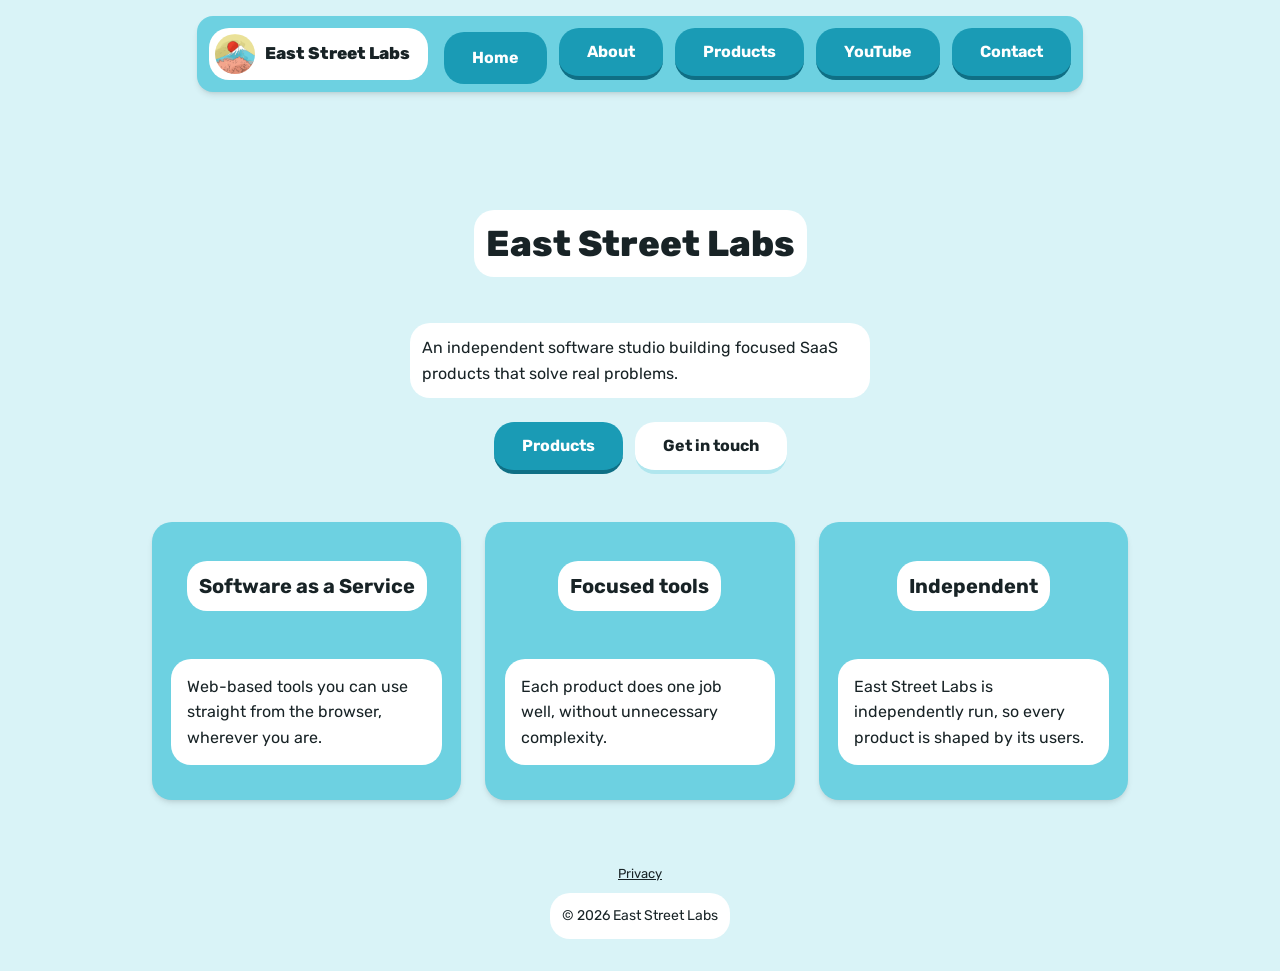
<file: docs/index.html>
<!DOCTYPE html>
<html lang="en">
<head>
    <meta charset="UTF-8">
    <meta name="viewport" content="width=device-width, initial-scale=1.0">
    <title>East Street Labs</title>
    <link rel="icon" href="assets/favicon.ico" sizes="any">
    <link rel="icon" href="assets/favicon-32.png" type="image/png" sizes="32x32">
    <link rel="icon" href="assets/favicon-180.png" type="image/png" sizes="180x180">
    <link rel="apple-touch-icon" href="assets/apple-touch-icon.png">
    <link rel="preload" href="assets/fonts/rubik-latin.woff2" as="font" type="font/woff2" crossorigin>
    <link rel="stylesheet" href="styles.css">
</head>
<body>

    <nav class="main-menu" aria-label="Main navigation">
        <a class="brand" href="#/home">
            <span class="logo-wrap">
                <img src="assets/logo.png" alt="East Street Labs logo — Mount Fuji with a red sun and cherry blossoms">
                <span class="logo-popup" aria-hidden="true">
                    <img src="assets/logo-large.png" alt="">
                </span>
            </span>
            <span>East Street Labs</span>
        </a>
        <a class="btn" href="#/home" data-link="home">Home</a>
        <a class="btn" href="#/about" data-link="about">About</a>
        <a class="btn" href="#/projects" data-link="projects">Products</a>
        <a class="btn" href="#/youtube" data-link="youtube">YouTube</a>
        <a class="btn" href="#/contact" data-link="contact">Contact</a>
    </nav>

    <main>

        <!-- ===== Home ===== -->
        <section data-route="home">
            <div class="hero">
                <h1>East Street Labs</h1>
                <p>An independent software studio building focused SaaS products that solve real problems.
</p>
                <div class="btn-row">
                    <a class="btn" href="#/projects">Products</a>
                    <a class="btn btn-secondary" href="#/contact">Get in touch</a>
                </div>
            </div>

            <div class="card-grid">
    <div class="card">
        <h3>Software as a Service</h3>
        <p>Web-based tools you can use straight from the browser, wherever you are.</p>
    </div>

    <div class="card">
        <h3>Focused tools</h3>
        <p>Each product does one job well, without unnecessary complexity.</p>
    </div>

    <div class="card">
        <h3>Independent</h3>
        <p>East Street Labs is independently run, so every product is shaped by its users.</p>
    </div>
</div>
            </div>
        </section>

        <!-- ===== About =====  -->
        <section data-route="about" hidden>
            <h1>About</h1>

<p>East Street Labs is an independent brand run by Max.</p>



<div class="card">
    <h3>Why East Street Labs?</h3>
    <p>
A long fascination with East Asia is what gave the brand its
name and its look. Today it is the home of the software we build: focused SaaS products
that solve real problems, for anyone, anywhere.
</p>
</div>
<div class="card-grid">
    <div class="card">
        <h3>Solve real problems</h3>
        <p>Every product starts with a concrete problem we want to solve, for ourselves and for others.</p>
    </div>

    <div class="card">
        <h3>Simple by design</h3>
        <p>Clean, easy-to-use products that let you get things done without a learning curve.</p>
    </div>

    <div class="card">
        <h3>Build & improve</h3>
        <p>We ship early, listen to feedback and keep improving our products over time.</p>
    </div>
</div>
        </section>

        <!-- ===== Projects ===== -->
        <section data-route="projects" hidden>
            <h1>Products</h1>
            <p >The SaaS products we build and run</p>

           <div class="card flex-column">
    <h3>Inputto</h3>
    <p>
        A language-learning tool for East Asian languages. Capture the text you come across in real life, then practice and remember it.
    </p>
    <a class="btn btn-secondary middle" href="https://inputto.com" target="_blank">Visit Inputto</a>
</div>        </section>

        <!-- ===== YouTube ===== -->
        <!-- Map and list are filled by youtube.js from videos.json -->
        <section data-route="youtube" hidden>
            <h1>YouTube</h1>
            <p>Videos from across East Asia, each pinned to the place where it happens.</p>

            <div class="card map-card">
                <div id="video-map" class="video-map" role="region" aria-label="Map of videos"></div>
                <span id="video-map-status" class="chip" role="status">Loading map…</span>
            </div>

            <span id="video-empty" class="chip" hidden>The first videos are on their way.</span>
            <ul id="video-list" class="video-list" hidden></ul>
        </section>

        <!-- ===== Contact ===== -->
        <section data-route="contact" hidden>
            <h1>Contact</h1>
            <p >Have a question, an idea or some feedback?
</p>
<p> I'd be happy to hear it.</p>
            <div class="card form-card">
                <form id="contact-form" novalidate>
                    <div class="field">
                        <label for="contact-name">Name</label>
                        <input id="contact-name" name="name" type="text" autocomplete="name" required>
                    </div>
                    <div class="field">
                        <label for="contact-email">Email</label>
                        <input id="contact-email" name="email" type="email" autocomplete="email" required>
                    </div>
                    <div class="field">
                        <label for="contact-message">Message</label>
                        <textarea id="contact-message" name="message" rows="5" required></textarea>
                    </div>
                    <div class="field field-consent">
                        <!-- The link sits outside the label: clicking a link inside a
                             label would toggle the checkbox as well as navigate. -->
                        <label class="consent" for="contact-consent">
                            <input id="contact-consent" name="consent" type="checkbox" value="yes" required>
                            <span>I agree that my name, email and message are stored so that
                                East Street Labs can reply to me.</span>
                        </label>
                        <a class="consent-link" href="#/privacy">Read the privacy notice</a>
                    </div>

                    <!-- Spam honeypot: bots tick it, humans never see it -->
                    <input type="checkbox" name="botcheck" class="visually-hidden" tabindex="-1"
                        autocomplete="off" aria-hidden="true">

                    <button type="submit" class="btn-full">Send message</button>
                    <span id="contact-success" class="chip" role="status" hidden>Thanks! Your message has been sent.</span>
                    <span id="contact-error" class="chip chip-error" role="alert" hidden>Something went wrong.
                        Please try again, or email hello@eaststreetlabs.com directly.</span>
                </form>
            </div>
        </section>

        <!-- ===== Privacy ===== -->
        <section data-route="privacy" hidden>
            <h1>Privacy</h1>
            <p class="lead">What happens to what you type into the contact form</p>

            <div class="card legal">
                <h3>Who is responsible</h3>
                <p>East Street Labs is an independent brand run by Max. If you have any question
                    about your data, or want it deleted, email
                    <a href="mailto:hello@eaststreetlabs.com">hello@eaststreetlabs.com</a>.</p>

                <h3>What is collected</h3>
                <p>Only what you type into the contact form: your name, your email address and
                    your message. Nothing else is collected, and there is no account to create.</p>

                <h3>Why, and on what basis</h3>
                <p>Your details are used for one purpose — to read your message and reply to it.
                    The legal basis is your consent, given by ticking the box on the contact form.
                    You can withdraw it at any time by emailing the address above.</p>

                <h3>Who else sees it</h3>
                <p>The form is delivered by Web3Forms, which passes the message on to our inbox
                    and acts as our processor. From there the message is kept in our email
                    account. We store it rather than deleting it on a schedule, so if you want it
                    gone, just say so and we will erase it.</p>

                <h3>No tracking</h3>
                <p>This site sets no cookies and runs no analytics. Fonts are served from this
                    site rather than from Google, so on every page except one, no request leaves
                    your browser until you press send.</p>

                <h3>The YouTube page</h3>
                <p>The YouTube page is the one exception. When you open it, the map is loaded
                    from OpenFreeMap and the video thumbnails from YouTube, so your browser
                    contacts their servers and they see your IP address. A YouTube video player
                    is only loaded when you press play, using YouTube's privacy-enhanced mode;
                    from then on YouTube's own privacy policy applies. None of this happens on
                    any other page.</p>

                <h3>Your rights</h3>
                <p>You can ask for a copy of what is stored about you, ask for it to be corrected,
                    or ask for it to be erased. If you think your data is mishandled you can
                    complain to the Swedish authority IMY.</p>
            </div>
        </section>

    </main>

    <footer>
        <a class="footer-link" href="#/privacy">Privacy</a>
        <p>&copy; 2026 East Street Labs</p>
    </footer>

    <script src="app.js"></script>
    <script type="module" src="youtube.js"></script>
</body>
</html>
</file>
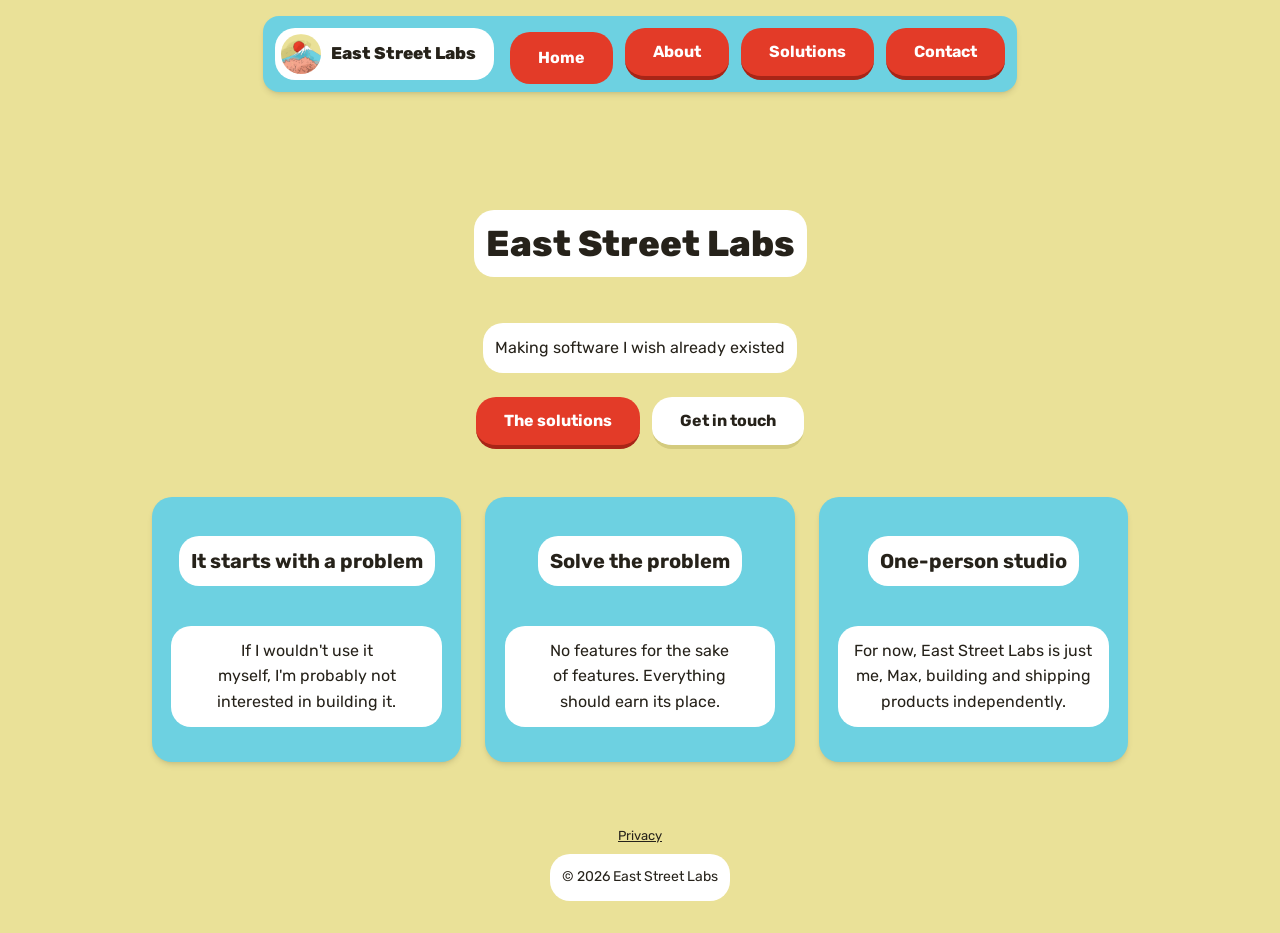
<file: Frontend/index.html>
<!DOCTYPE html>
<html lang="en">
<head>
    <meta charset="UTF-8">
    <meta name="viewport" content="width=device-width, initial-scale=1.0">
    <title>East Street Labs</title>
    <link rel="icon" href="assets/favicon.ico" sizes="any">
    <link rel="icon" href="assets/favicon-32.png" type="image/png" sizes="32x32">
    <link rel="icon" href="assets/favicon-180.png" type="image/png" sizes="180x180">
    <link rel="apple-touch-icon" href="assets/apple-touch-icon.png">
    <link rel="preload" href="assets/fonts/rubik-latin.woff2" as="font" type="font/woff2" crossorigin>
    <link rel="stylesheet" href="styles.css">
</head>
<body>

    <nav class="main-menu" aria-label="Main navigation">
        <a class="brand" href="#/home">
            <span class="logo-wrap">
                <img src="assets/logo.png" alt="East Street Labs logo — Mount Fuji with a red sun and cherry blossoms">
                <span class="logo-popup" aria-hidden="true">
                    <img src="assets/logo-large.png" alt="">
                </span>
            </span>
            <span>East Street Labs</span>
        </a>
        <a class="btn" href="#/home" data-link="home">Home</a>
        <a class="btn" href="#/about" data-link="about">About</a>
        <a class="btn" href="#/solutions" data-link="solutions">Solutions</a>
        <a class="btn" href="#/contact" data-link="contact">Contact</a>
    </nav>

    <main>

        <!-- ===== Home ===== -->
        <section data-route="home">
            <div class="hero">
                <h1>East Street Labs</h1>
                <p>Making software I wish already existed</p>
                <div class="btn-row">
                    <a class="btn" href="#/solutions">The solutions</a>
                    <a class="btn btn-secondary" href="#/contact">Get in touch</a>
                </div>
            </div>

            <div class="card-grid">
                <div class="card">
                  
                    <h3>It starts with a problem</h3>
                    <p>
If I wouldn't use it myself, I'm probably not interested in building it.</p>
                </div>
                <div class="card">
             
                    <h3>Solve the problem</h3>
                    <p>
No features for the sake of features. Everything should earn its place.</p>
                </div>
                <div class="card">
                  
                    <h3>One-person studio</h3>
                    <p>
For now, East Street Labs is just me, Max, building and shipping products independently.</p>
                </div>
            </div>
        </section>

        <!-- ===== About =====  -->
        <section data-route="about" hidden>
            <h1>About</h1>
            <p>I'm Max</p>
            <p>East Street Labs is the home for the software products I build.</p>

            <div class="card">
                <h3>The idea behind the lab</h3>
                <p>The goal is straightforward: understand the problem, remove the unnecessary parts, and build something people actually enjoy using.</p>
               
            </div>

            <div class="card-grid">
                <div class="card">
                    
                    <h3>Details matter</h3>
                    <p>A product is the sum of hundreds of small decisions.</p>
                </div>
                <div class="card">
                  
                    <h3>Clarity</h3>
                    <p>If something can be simpler without losing what matters, it probably should be.</p>
                </div>
                <div class="card">
                   
                    <h3>Momentum</h3>
                    <p>Ship small, learn quickly, keep improving.</p>
                </div>
            </div>
        </section>

        <!-- ===== Solutions ===== -->
        <section data-route="solutions" hidden>
            <h1>Solutions</h1>
            <p >Products, projects and works in progress</p>

            <div class="card-grid">
                <div class="card">
                    
                    <h3>Inputto</h3>
                    <p style="text-align: center;">Capture what you don't understand. Learn it. Remember it. Your natural next step to fluency. </p>
                    <a class="btn btn-secondary" href="https://inputto.com" target="_blank">Check it out</a>
                </div>
                <div class="card">
                    
                    <h3>Aim To Explain</h3>
                    <p>If you can explain it clearly and simply, you understand it.</p>
                  
                    <a class="btn btn-secondary" href="https://aimtoexplain.com" target="_blank">Check it out </a>
                </div>
                
            
            </div>
        </section>

        <!-- ===== Contact ===== -->
        <section data-route="contact" hidden>
            <h1>Contact</h1>
            <p >Have a question, an idea or some feedback?
</p>
<p> I'd be happy to hear it.</p>
            <div class="card form-card">
                <form id="contact-form" novalidate>
                    <div class="field">
                        <label for="contact-name">Name</label>
                        <input id="contact-name" name="name" type="text" autocomplete="name" required>
                    </div>
                    <div class="field">
                        <label for="contact-email">Email</label>
                        <input id="contact-email" name="email" type="email" autocomplete="email" required>
                    </div>
                    <div class="field">
                        <label for="contact-message">Message</label>
                        <textarea id="contact-message" name="message" rows="5" required></textarea>
                    </div>
                    <div class="field field-consent">
                        <!-- The link sits outside the label: clicking a link inside a
                             label would toggle the checkbox as well as navigate. -->
                        <label class="consent" for="contact-consent">
                            <input id="contact-consent" name="consent" type="checkbox" value="yes" required>
                            <span>I agree that my name, email and message are stored so that
                                East Street Labs can reply to me.</span>
                        </label>
                        <a class="consent-link" href="#/privacy">Read the privacy notice</a>
                    </div>

                    <!-- Spam honeypot: bots tick it, humans never see it -->
                    <input type="checkbox" name="botcheck" class="visually-hidden" tabindex="-1"
                        autocomplete="off" aria-hidden="true">

                    <button type="submit" class="btn-full">Send message</button>
                    <span id="contact-success" class="chip" role="status" hidden>Thanks! Your message has been sent.</span>
                    <span id="contact-error" class="chip chip-error" role="alert" hidden>Something went wrong.
                        Please try again, or email hello@eaststreetlabs.com directly.</span>
                </form>
            </div>
        </section>

        <!-- ===== Privacy ===== -->
        <section data-route="privacy" hidden>
            <h1>Privacy</h1>
            <p class="lead">What happens to what you type into the contact form</p>

            <div class="card legal">
                <h3>Who is responsible</h3>
                <p>East Street Labs is a one-person studio run by Max. If you have any question
                    about your data, or want it deleted, email
                    <a href="mailto:hello@eaststreetlabs.com">hello@eaststreetlabs.com</a>.</p>

                <h3>What is collected</h3>
                <p>Only what you type into the contact form: your name, your email address and
                    your message. Nothing else is collected, and there is no account to create.</p>

                <h3>Why, and on what basis</h3>
                <p>Your details are used for one purpose — to read your message and reply to it.
                    The legal basis is your consent, given by ticking the box on the contact form.
                    You can withdraw it at any time by emailing the address above.</p>

                <h3>Who else sees it</h3>
                <p>The form is delivered by Web3Forms, which passes the message on to our inbox
                    and acts as our processor. From there the message is kept in our email
                    account. We store it rather than deleting it on a schedule, so if you want it
                    gone, just say so and we will erase it.</p>

                <h3>No tracking</h3>
                <p>This site sets no cookies, runs no analytics and embeds nothing from anyone
                    else. Fonts are served from this site rather than from Google, so no request
                    leaves your browser until you press send.</p>

                <h3>Your rights</h3>
                <p>You can ask for a copy of what is stored about you, ask for it to be corrected,
                    or ask for it to be erased. If you think your data is mishandled you can
                    complain to the Swedish authority IMY.</p>
            </div>
        </section>

    </main>

    <footer>
        <a class="footer-link" href="#/privacy">Privacy</a>
        <p>&copy; 2026 East Street Labs</p>
    </footer>

    <script src="app.js"></script>
</body>
</html>
</file>
<file: docs/styles.css>
/* ============================================================
   Rubik — self-hosted. Loading it from Google's CDN sends every
   visitor's IP to Google, which needs consent under GDPR; serving
   it ourselves removes the third party entirely.
   Variable weight 300–900. Italic is not shipped (nothing uses it).
   ============================================================ */

@font-face {
    font-family: "Rubik";
    font-style: normal;
    font-weight: 300 900;
    font-display: swap;
    src: url("assets/fonts/rubik-latin.woff2") format("woff2");
    unicode-range: U+0000-00FF, U+0131, U+0152-0153, U+02BB-02BC, U+02C6, U+02DA,
        U+02DC, U+0304, U+0308, U+0329, U+2000-206F, U+20AC, U+2122, U+2191,
        U+2193, U+2212, U+2215, U+FEFF, U+FFFD;
}

@font-face {
    font-family: "Rubik";
    font-style: normal;
    font-weight: 300 900;
    font-display: swap;
    src: url("assets/fonts/rubik-latin-ext.woff2") format("woff2");
    unicode-range: U+0100-02BA, U+02BD-02C5, U+02C7-02CC, U+02CE-02D7, U+02DD-02FF,
        U+0304, U+0308, U+0329, U+1D00-1DBF, U+1E00-1E9F, U+1EF2-1EFF, U+2020,
        U+20A0-20AB, U+20AD-20C0, U+2113, U+2C60-2C7F, U+A720-A7FF;
}

/* ============================================================
   East Street Labs — design tokens
   Same system as the Inputto design language (white text pills,
   chunky 3D buttons), with Inputto's emerald scale swapped step
   for step for a scale built around the mountain blue sampled
   from the artwork (assets/logo.png). That blue is the 300 step;
   the other steps are lighter and darker shades of the same hue.
   Only the hue differs from Inputto.
   ============================================================ */

:root {
    /* Canvas & text */
    --background: #D9F3F7;            /* 100 — app canvas, not white */
    --foreground: #182326;            /* near-black with a hint of the blue */

    /* Surfaces */
    --card: #6DD1E1;                  /* 300 — mountain blue, the surface step up from canvas */
    --popover: #FFFFFF;               /* dropdown panels stay white */

    /* Primary (chunky 3D buttons) */
    --primary: #1A9BB5;               /* 500 */
    --primary-foreground: #FFFFFF;
    --primary-shadow: #0F6F85;        /* 700 — depth edge */

    /* Secondary (white button, tinted depth edge) */
    --secondary: #FFFFFF;
    --secondary-foreground: #182326;
    --secondary-shadow: #B0E6EE;      /* 200 */

    /* Accent */
    --accent: #B0E6EE;                /* 200 */
    --accent-foreground: #134B5A;     /* 900 */

    /* Low emphasis */
    --muted: #EEFAFC;                 /* 50 */
    --muted-foreground: #55656A;

    /* Destructive */
    --destructive: #EF4444;           /* red-500 */
    --destructive-foreground: #FFFFFF;
    --destructive-shadow: #B91C1C;    /* red-700 */

    /* Lines & focus */
    --border: #B0E6EE;                /* 200 — subtle on the canvas */
    --input: #6DD1E1;                 /* 300 — slightly more visible */
    --ring: #4FB5C9;                  /* 400 */

    /* Shape & type */
    --radius: 1.25rem;
    --font-sans: "Rubik", "Hiragino Sans", "Yu Gothic", "Apple SD Gothic Neo",
        "Malgun Gothic", "PingFang SC", "Microsoft YaHei", "Segoe UI",
        -apple-system, BlinkMacSystemFont, sans-serif;

    --shadow-md: 0 4px 6px -1px rgb(0 0 0 / 0.10), 0 2px 4px -2px rgb(0 0 0 / 0.10);
}

/* ============================================================
   Base
   ============================================================ */

*,
*::before,
*::after {
    box-sizing: border-box;
}

/* The UA rule for [hidden] is display:none, but ANY author rule that sets
   display beats it (e.g. .chip further down). Restore it here so the hidden
   attribute keeps working everywhere. */
[hidden] {
    display: none !important;
}

body {
    margin: 0;
    /* Column flex + a growing <main> keeps the footer at the bottom of the
       viewport on short pages, and below the content on long ones. */
    display: flex;
    flex-direction: column;
    min-height: 100vh;
    background: var(--background);
    color: var(--foreground);
    font-family: var(--font-sans);
    line-height: 1.6;
}

main {
    flex: 1 0 auto;
    width: 100%;
    max-width: 64rem;
    margin: 0 auto;
    padding: 1.5rem 1.5rem 4rem;
}

/* Text sits in white pills — the core legibility mechanism.
   Headings and paragraphs never lie directly on a pink surface. */
h1, h2, h3, h4, h5, h6, p {
    background: #FFFFFF;
    padding: 0.75rem;
    border-radius: var(--radius);
    width: fit-content;

    margin-inline: auto;
    /* No lone word left on the last line */
    text-wrap: pretty;
}

p {

    width: fit-content;
    /* fit-content can only hug text that fits on one line — past that it
       expands to the full container. Capping the measure keeps the pill
       narrow and the line breaks even. */
    max-width: 46ch;
}

.flex-column {
    display: flex;
    flex-direction: column;
    width: 100%;
    align-items: center;
    gap: 1rem;
}

/* Headings are short enough that evening out the lines helps them.
   Paragraphs must NOT balance: balance shortens every line on purpose, while
   the pill keeps its full width, so the leftover shows up as empty white to
   the right of ranged-left text. Greedy wrapping fills each line instead, so
   the longest line ends up flush with the edge of the pill. */
h1, h2, h3, h4, h5, h6 {
    text-wrap: balance;
}

h1 { font-size: 2.25rem; line-height: 1.2; font-weight: 800; }
h2 { font-size: 1.75rem; line-height: 1.25; font-weight: 700; }
h3 { font-size: 1.25rem; line-height: 1.3; font-weight: 700; }

/* ============================================================
   Buttons — the signature chunky 3D press mechanic.
   A raw <button> gets the full primary look by default.
   ============================================================ */

button,
.btn {
    display: inline-flex;
    align-items: center;
    justify-content: center;
    gap: 0.5rem;
    height: 3.25rem;
    padding: 0 1.75rem;
    background: var(--primary);
    color: var(--primary-foreground);
    font-family: inherit;
    font-size: 1rem;
    font-weight: 700;
    text-decoration: none;
    border: 0;
    border-bottom: 4px solid var(--primary-shadow);
    border-radius: var(--radius);
    cursor: pointer;
    user-select: none;
    transition: transform 60ms ease, border-bottom-width 60ms ease;
    margin-inline: auto;
}

button:active,
.btn:active,
.btn.active {
    transform: translateY(4px);
    border-bottom-width: 0;
}

button:focus-visible,
.btn:focus-visible,
input:focus-visible,
textarea:focus-visible {
    outline: 3px solid var(--ring);
    outline-offset: 2px;
}

/* Secondary — white fill, pink depth edge */
.btn-secondary {
    background: var(--secondary);
    color: var(--secondary-foreground);
    border-bottom-color: var(--secondary-shadow);
}

/* Outline — flat, bordered, no press effect */
.btn-outline {
    background: transparent;
    color: var(--foreground);
    border: 2px solid var(--border);
    font-weight: 500;
}

.btn-outline:active {
    transform: none;
}

/* Destructive — same mechanic, red */
.btn-destructive {
    background: var(--destructive);
    color: var(--destructive-foreground);
    border-bottom-color: var(--destructive-shadow);
}

.btn-full {
    width: 100%;
}

/* ============================================================
   Navigation — floating pink pill, centered, primary buttons
   ============================================================ */

.main-menu {
    position: sticky;
    top: 1rem;
    z-index: 10;
    display: flex;
    flex-wrap: wrap;
    justify-content: center;
    gap: 0.75rem;
    width: fit-content;
    margin: 1rem auto 1.5rem;
    padding: 0.75rem;
    background: var(--card);
    border-radius: 1rem;
    box-shadow: var(--shadow-md);
}

/* Brand — round logo badge + wordmark in a white pill */
.brand {
    display: inline-flex;
    align-items: center;
    gap: 0.625rem;
    background: #FFFFFF;
    color: var(--foreground);
    text-decoration: none;
    font-weight: 800;
    font-size: 1.0625rem;
    white-space: nowrap;
    border-radius: var(--radius);
    padding: 0.375rem 1.125rem 0.375rem 0.375rem;
    margin-right: 0.25rem;
}

.brand .logo-wrap > img {
    display: block;
    width: 2.5rem;
    height: 2.5rem;
    border-radius: 9999px;
    object-fit: cover;
    object-position: 52% 50%;
}

/* Hover popup — full artwork in a white popover panel */
.logo-wrap {
    position: relative;
    display: inline-block;
}

.logo-popup {
    position: absolute;
    top: calc(100% + 0.875rem);
    left: -0.375rem;
    display: block;
    width: min(24rem, 80vw);
    padding: 0.5rem;
    background: var(--popover);
    border: 1px solid var(--border);
    border-radius: var(--radius);
    box-shadow: 0 12px 28px -6px rgb(0 0 0 / 0.25);
    opacity: 0;
    visibility: hidden;
    transform: translateY(6px) scale(0.97);
    transform-origin: top left;
    transition: opacity 150ms ease, transform 150ms ease, visibility 150ms;
    pointer-events: none;
    z-index: 20;
}

.logo-popup img {
    display: block;
    width: 100%;
    border-radius: calc(var(--radius) - 0.5rem);
}

.logo-wrap:hover .logo-popup,
.brand:focus-visible .logo-popup {
    opacity: 1;
    visibility: visible;
    transform: none;
}

/* ============================================================
   Cards — darker pink surface, big radius, shadow, no border
   ============================================================ */

.card {
    background: var(--card);
    border-radius: var(--radius);
    box-shadow: var(--shadow-md);
    padding: 1.2rem;
    margin-bottom: 1.5rem;
}

.card-grid {
    display: grid;
    grid-template-columns: repeat(auto-fit, minmax(15rem, 1fr));
    gap: 1.5rem;
    margin-top: 2rem;
}

.card-grid .card {
    margin-bottom: 0;
    display: flex;
    flex-direction: column;
    gap: 0.75rem;
}

/* Paragraphs stretch to fill the card, so text blocks line up across a row */
/* The pill fills the card rather than shrink-wrapping the text. A shrink-wrapped
   box lands on some arbitrary width between the longest and shortest line, which
   is what made the ragged edge obvious. At full width it reads as a deliberate
   panel and the ragged edge reads as ordinary text. */
.card-grid .card p {
    align-self: stretch;
    width: auto;
    max-width: none;
    margin-inline: 0;
    padding: 0.9rem 1rem;
}

.card-grid .card .btn {
    margin-top: auto;
}

/* Icon chips — icons sit in small round accent circles */
.icon-chip {
    display: flex;
    align-items: center;
    justify-content: center;
    width: 3rem;
    height: 3rem;
    border-radius: 9999px;
    background: var(--accent);
    color: var(--accent-foreground);
    font-size: 1.5rem;
    margin-bottom: 0.75rem;
}

/* ============================================================
   Hero
   ============================================================ */

.hero {
    display: flex;
    flex-direction: column;
    align-items: center;
    text-align: center;
    padding: 2.5rem 0 1rem;
}

/* The hero pill is centred on the page, but its text is ranged left like
   every other paragraph — .hero's text-align would otherwise centre it. */
.hero p {
    text-align: left;
}

.hero h1,
.hero p {
    margin-left: auto;
    margin-right: auto;
}

.lead {
    font-size: 1.125rem;
    max-width: 36rem;
}

.btn-row {
    display: flex;
    flex-wrap: wrap;
    justify-content: center;
    gap: 0.75rem;
    margin-top: 0.5rem;
}

/* ============================================================
   Forms — inside a card, white inputs, full-width submit
   ============================================================ */

.form-card {
    max-width: 28rem;
    margin-inline: auto;
}

.field {
    margin-bottom: 1rem;
}

.field label {
    display: block;
    font-size: 0.875rem;
    font-weight: 500;
    color: var(--foreground);
    margin-bottom: 0.375rem;
}

input,
textarea {
    width: 100%;
    background: #FFFFFF !important;
    color: var(--foreground);
    font-family: inherit;
    font-size: 1rem;
    border: 1px solid var(--input);
    border-radius: calc(var(--radius) - 0.5rem);
    padding: 0.75rem 1rem;
    resize: vertical;
}

/* Checkboxes must escape the full-width rule above */
input[type="checkbox"] {
    width: auto;
    flex: none;
    margin: 0.2rem 0 0;
    padding: 0;
    accent-color: var(--primary);
}

.field-consent {
    margin-bottom: 1.25rem;
}

.consent {
    display: flex;
    align-items: flex-start;
    gap: 0.625rem;
    font-size: 0.875rem;
    line-height: 1.45;
    cursor: pointer;
}

.consent-link,
.footer-link {
    display: inline-block;
    font-size: 0.8125rem;
    color: var(--foreground);
}

.consent-link {
    margin: 0.5rem 0 0 1.75rem;
}

/* Legal copy is long-form: ranged left and narrower than the pills elsewhere,
   because centred text is hard to read past a couple of lines. */
.legal p {
    text-align: left;
    text-wrap: pretty;
    max-width: 60ch;
    margin-inline: 0;
}

.legal h3 {
    margin-inline: 0;
    margin-top: 1.5rem;
}

.legal h3:first-child {
    margin-top: 0;
}

/* Success feedback — small inline accent chip */
.chip {
    /* block + fit-content, not inline-block: auto margins only centre
       block-level boxes, and fit-content keeps the pill hugging the text */
    display: block;
    width: fit-content;
    background: var(--primary);
    color: white;
    font-size: 0.875rem;
    margin-inline: auto;
    font-weight: 500;
    border-radius: 0.75rem;
    padding: 0.375rem 0.75rem;
    margin-top: 1rem;
}

/* Failure feedback — same chip, red */
.chip-error {
    background: var(--destructive);
    color: var(--destructive-foreground);
}

button[disabled] {
    opacity: 0.65;
    cursor: progress;
}

button[disabled]:active {
    transform: none;
    border-bottom-width: 4px;
}

/* Off-screen but still in the DOM — for the spam honeypot */
.visually-hidden {
    position: absolute;
    width: 1px;
    height: 1px;
    margin: -1px;
    padding: 0;
    overflow: hidden;
    clip-path: inset(50%);
    white-space: nowrap;
    border: 0;
}

/* ============================================================
   YouTube map
   The map's own controls and popups use MapLibre's look, which is
   close to an embedded Google map. Everything inside the map is
   shielded from the site-wide button and text-pill rules above.
   ============================================================ */

.map-card {
    padding: 0.5rem;
}

.video-map {
    position: relative;
    height: min(34rem, 70vh);
    border-radius: calc(var(--radius) - 0.5rem);
    overflow: hidden;
    background: #B0E6EE; /* the map's sea colour (THEME.sea), shown while tiles load */
    font-family: var(--font-sans);
}

/* Undo the chunky 3D button rule for every button inside the map.
   MapLibre's stylesheet loads later, so its own control rules still win. */
.video-map button {
    height: auto;
    padding: 0;
    margin: 0;
    color: inherit;
    font-weight: inherit;
    border: 0;
    border-radius: 0;
    background: transparent;
    transition: none;
}

.video-map button:active {
    transform: none;
}

.map-card .chip {
    margin-bottom: 0.5rem;
}

/* Popup — white card like a Google info window. Above the corner
   controls, so its close button can never end up underneath them. */
.video-map .maplibregl-popup {
    z-index: 3;
}

.video-map .maplibregl-popup-content {
    padding: 0;
    border-radius: 0.75rem;
    overflow: hidden;
    box-shadow: 0 2px 7px 1px rgb(0 0 0 / 0.3);
}

.video-map .maplibregl-popup-close-button {
    top: 0.25rem;
    right: 0.25rem;
    width: 1.75rem;
    height: 1.75rem;
    font-size: 1.25rem;
    line-height: 1;
    color: #FFFFFF;
    background: rgb(0 0 0 / 0.55);
    border-radius: 50%;
    z-index: 1;
}

.video-map .maplibregl-popup-close-button:hover {
    background: rgb(0 0 0 / 0.75);
}

.video-popup {
    width: 17rem;
    max-width: 100%;
    padding-bottom: 0.75rem;
    color: var(--foreground);
    line-height: 1.4;
}

.video-popup-media {
    position: relative;
    aspect-ratio: 16 / 9;
    background: #000000;
}

.video-popup-media iframe,
.video-popup-play,
.video-popup-play img {
    display: block;
    width: 100%;
    height: 100%;
    border: 0;
}

.video-popup-play {
    cursor: pointer;
}

.video-popup-play img {
    object-fit: cover;
}

/* Red rounded play badge, drawn in CSS */
.video-play-icon {
    position: absolute;
    top: 50%;
    left: 50%;
    width: 3.25rem;
    height: 2.25rem;
    transform: translate(-50%, -50%);
    background: #FF0033;
    border-radius: 0.6rem;
}

.video-play-icon::after {
    content: "";
    position: absolute;
    top: 50%;
    left: 54%;
    transform: translate(-50%, -50%);
    border-style: solid;
    border-width: 0.5rem 0 0.5rem 0.85rem;
    border-color: transparent transparent transparent #FFFFFF;
}

.video-placeholder {
    display: flex;
    align-items: center;
    justify-content: center;
    background: var(--accent);
    color: var(--accent-foreground);
    font-size: 0.8125rem;
    font-weight: 500;
}

.video-popup-title {
    padding: 0.625rem 0.875rem 0;
    font-weight: 700;
    font-size: 0.9375rem;
}

.video-popup-place {
    padding: 0.125rem 0.875rem 0;
    font-size: 0.8125rem;
    color: var(--muted-foreground);
}

.video-popup-links {
    display: flex;
    flex-wrap: wrap;
    gap: 0.25rem 1rem;
    padding: 0.5rem 0.875rem 0;
}

.video-map .video-popup-link {
    font-size: 0.8125rem;
    font-weight: 500;
    color: var(--primary-shadow);
    text-decoration: underline;
    cursor: pointer;
}

/* Several videos at one spot */
.video-stack-head {
    padding: 0.75rem 2.75rem 0.375rem 0.875rem;
    font-weight: 700;
    font-size: 0.9375rem;
}

.video-stack {
    max-height: 16rem;
    overflow-y: auto;
    margin: 0;
    padding: 0 0.375rem;
    list-style: none;
}

.video-map .video-stack-item {
    display: flex;
    align-items: center;
    gap: 0.625rem;
    width: 100%;
    padding: 0.375rem 0.5rem;
    border-radius: 0.5rem;
    text-align: left;
    cursor: pointer;
}

.video-map .video-stack-item:hover,
.video-map .video-stack-item:focus-visible {
    background: var(--muted);
}

.video-stack-item .video-item-thumb {
    width: 4.5rem;
}

/* List of videos under the map */
.video-list {
    display: grid;
    grid-template-columns: repeat(auto-fill, minmax(15rem, 1fr));
    gap: 1rem;
    margin: 0;
    padding: 0;
    list-style: none;
}

.video-list .video-item {
    display: flex;
    align-items: center;
    gap: 0.75rem;
    width: 100%;
    height: auto;
    padding: 0.5rem;
    margin: 0;
    background: #FFFFFF;
    color: var(--foreground);
    font-weight: 400;
    text-align: left;
    border-bottom-color: var(--secondary-shadow);
}

.video-item-thumb {
    flex: none;
    width: 6rem;
    aspect-ratio: 16 / 9;
    overflow: hidden;
    border-radius: 0.6rem;
    background: #000000;
}

.video-item-thumb.video-placeholder {
    background: var(--accent);
}

.video-item-thumb img {
    display: block;
    width: 100%;
    height: 100%;
    object-fit: cover;
}

.video-item-text {
    display: flex;
    flex-direction: column;
    min-width: 0;
    line-height: 1.3;
}

.video-item-title {
    font-weight: 700;
    font-size: 0.9375rem;
}

.video-item-place {
    font-size: 0.8125rem;
    color: var(--muted-foreground);
}

/* ============================================================
   Footer
   ============================================================ */

footer {
    display: flex;
    flex-direction: column;
    align-items: center;
    gap: 0.5rem;
    padding: 0 1.5rem 2rem;
}

footer p {
    font-size: 0.875rem;
    margin: 0;
}

/* ============================================================
   Responsive
   Breakpoints sit where the content stops fitting, not at device
   widths. Layout only — nothing here changes what the page does.
   ============================================================ */

/* Three cards side by side become too narrow to read long before the
   container runs out of room, so drop to two. */
@media (max-width: 56rem) {
    .card-grid {
        grid-template-columns: repeat(2, 1fr);
    }
}

@media (max-width: 34rem) {
    main {
        padding: 1rem 1rem 3rem;
    }

    /* The menu is sticky, so every pixel it occupies is a pixel of the
       viewport permanently spent. Shrinking the buttons takes it from
       three wrapped rows down to two. */
    .main-menu {
        top: 0.5rem;
        gap: 0.4rem;
        width: auto;
        max-width: calc(100% - 1rem);
        margin: 0.5rem auto 1rem;
        padding: 0.5rem;
    }

    .main-menu .btn {
        height: 2.5rem;
        padding: 0 0.7rem;
        font-size: 0.8125rem;
    }

    .brand {
        font-size: 0.9375rem;
        padding: 0.25rem 0.75rem 0.25rem 0.25rem;
        margin-right: 0;
    }

    .brand .logo-wrap > img {
        width: 2rem;
        height: 2rem;
    }

    h1 { font-size: 1.75rem; }
    h2 { font-size: 1.375rem; }
    h3 { font-size: 1.125rem; }

    .hero {
        padding: 1.25rem 0 0.5rem;
    }

    /* One column: two cards side by side leave ~140px each, which is
       narrower than the text needs. */
    .card-grid {
        grid-template-columns: 1fr;
        gap: 1rem;
        margin-top: 1.5rem;
    }

    .card {
        padding: 1rem;
    }

    .card-grid .card p {
        padding: 0.75rem 0.8rem;
    }

    /* Full width, so the pair stacks evenly instead of leaving one
       button stranded on a row of its own. */
    .btn-row {
        width: 100%;
    }

    .btn-row .btn {
        flex: 1 1 100%;
    }

    footer {
        padding: 0 1rem 1.5rem;
    }
}
</file>
<file: Frontend/styles.css>
/* ============================================================
   Rubik — self-hosted. Loading it from Google's CDN sends every
   visitor's IP to Google, which needs consent under GDPR; serving
   it ourselves removes the third party entirely.
   Variable weight 300–900. Italic is not shipped (nothing uses it).
   ============================================================ */

@font-face {
    font-family: "Rubik";
    font-style: normal;
    font-weight: 300 900;
    font-display: swap;
    src: url("assets/fonts/rubik-latin.woff2") format("woff2");
    unicode-range: U+0000-00FF, U+0131, U+0152-0153, U+02BB-02BC, U+02C6, U+02DA,
        U+02DC, U+0304, U+0308, U+0329, U+2000-206F, U+20AC, U+2122, U+2191,
        U+2193, U+2212, U+2215, U+FEFF, U+FFFD;
}

@font-face {
    font-family: "Rubik";
    font-style: normal;
    font-weight: 300 900;
    font-display: swap;
    src: url("assets/fonts/rubik-latin-ext.woff2") format("woff2");
    unicode-range: U+0100-02BA, U+02BD-02C5, U+02C7-02CC, U+02CE-02D7, U+02DD-02FF,
        U+0304, U+0308, U+0329, U+1D00-1DBF, U+1E00-1E9F, U+1EF2-1EFF, U+2020,
        U+20A0-20AB, U+20AD-20C0, U+2113, U+2C60-2C7F, U+A720-A7FF;
}

/* ============================================================
   East Street Labs — design tokens
   Same system as the Inputto design language ("full mint",
   white text pills, chunky 3D buttons). Every color below is
   sampled directly from the shiawase artwork (assets/logo.png):
   khaki sky, mountain blue, blossom salmon, sun red, snow white.
   Only the colors differ from the system.
   ============================================================ */

:root {
    /* Canvas & text */
    --background: #EAE198;            /* khaki sky — app canvas, not white */
    --foreground: #26221A;            /* warm near-black, like the ink outlines */

    /* Surfaces */
    --card: #6DD1E1;                  /* mountain blue — the surface step up from canvas */
    --popover: #FFFFFF;               /* dropdown panels stay white */

    /* Primary (chunky 3D buttons) */
    --primary: #E33B28;               /* sun red */
    --primary-foreground: #FFFFFF;
    --primary-shadow: #A82517;        /* darkened sun red — depth edge */

    /* Secondary (white button, tinted depth edge) */
    --secondary: #FFFFFF;
    --secondary-foreground: #26221A;
    --secondary-shadow: #D4CB7E;      /* olive brushstroke */

    /* Accent — the blossom side of the artwork */
    --accent: #F4A48C;                /* blossom salmon */
    --accent-foreground: #7C351F;     /* deep rust — dark end of the blossom family */

    /* Low emphasis */
    --muted: #F4EFC6;                 /* lightened khaki */
    --muted-foreground: #6B6650;

    /* Destructive */
    --destructive: #C22315;           /* deeper red, distinct from the sun primary */
    --destructive-foreground: #FFFFFF;
    --destructive-shadow: #8C1408;

    /* Lines & focus */
    --border: #D4CB7E;                /* olive brushstroke — subtle on khaki */
    --input: #6DD1E1;                 /* mountain blue — slightly more visible */
    --ring: #4FB5C9;                  /* deeper mountain blue */

    /* Shape & type */
    --radius: 1.25rem;
    --font-sans: "Rubik", "Hiragino Sans", "Yu Gothic", "Apple SD Gothic Neo",
        "Malgun Gothic", "PingFang SC", "Microsoft YaHei", "Segoe UI",
        -apple-system, BlinkMacSystemFont, sans-serif;

    --shadow-md: 0 4px 6px -1px rgb(0 0 0 / 0.10), 0 2px 4px -2px rgb(0 0 0 / 0.10);
}

/* ============================================================
   Base
   ============================================================ */

*,
*::before,
*::after {
    box-sizing: border-box;
}

/* The UA rule for [hidden] is display:none, but ANY author rule that sets
   display beats it (e.g. .chip further down). Restore it here so the hidden
   attribute keeps working everywhere. */
[hidden] {
    display: none !important;
}

body {
    margin: 0;
    min-height: 100vh;
    background: var(--background);
    color: var(--foreground);
    font-family: var(--font-sans);
    line-height: 1.6;
}

main {
    max-width: 64rem;
    margin: 0 auto;
    padding: 1.5rem 1.5rem 4rem;
}

/* Text sits in white pills — the core legibility mechanism.
   Headings and paragraphs never lie directly on a pink surface. */
h1, h2, h3, h4, h5, h6, p {
    background: #FFFFFF;
    padding: 0.75rem;
    border-radius: var(--radius);
    width: fit-content;

    margin-inline: auto;
    /* No lone word left on the last line */
    text-wrap: pretty;
}

p {
    text-align: center;
    width: fit-content;
    /* fit-content can only hug text that fits on one line — past that it
       expands to the full container. Capping the measure keeps the pill
       narrow and the line breaks even. */
    max-width: 46ch;
}

/* Short centered blocks read best with lines of even length rather than
   a full first line and a stub last one. */
h1, h2, h3, h4, h5, h6,
.lead,
.card p {
    text-wrap: balance;
}

h1 { font-size: 2.25rem; line-height: 1.2; font-weight: 800; }
h2 { font-size: 1.75rem; line-height: 1.25; font-weight: 700; }
h3 { font-size: 1.25rem; line-height: 1.3; font-weight: 700; }

/* ============================================================
   Buttons — the signature chunky 3D press mechanic.
   A raw <button> gets the full primary look by default.
   ============================================================ */

button,
.btn {
    display: inline-flex;
    align-items: center;
    justify-content: center;
    gap: 0.5rem;
    height: 3.25rem;
    padding: 0 1.75rem;
    background: var(--primary);
    color: var(--primary-foreground);
    font-family: inherit;
    font-size: 1rem;
    font-weight: 700;
    text-decoration: none;
    border: 0;
    border-bottom: 4px solid var(--primary-shadow);
    border-radius: var(--radius);
    cursor: pointer;
    user-select: none;
    transition: transform 60ms ease, border-bottom-width 60ms ease;
    margin-inline: auto;
}

button:active,
.btn:active,
.btn.active {
    transform: translateY(4px);
    border-bottom-width: 0;
}

button:focus-visible,
.btn:focus-visible,
input:focus-visible,
textarea:focus-visible {
    outline: 3px solid var(--ring);
    outline-offset: 2px;
}

/* Secondary — white fill, pink depth edge */
.btn-secondary {
    background: var(--secondary);
    color: var(--secondary-foreground);
    border-bottom-color: var(--secondary-shadow);
}

/* Outline — flat, bordered, no press effect */
.btn-outline {
    background: transparent;
    color: var(--foreground);
    border: 2px solid var(--border);
    font-weight: 500;
}

.btn-outline:active {
    transform: none;
}

/* Destructive — same mechanic, red */
.btn-destructive {
    background: var(--destructive);
    color: var(--destructive-foreground);
    border-bottom-color: var(--destructive-shadow);
}

.btn-full {
    width: 100%;
}

/* ============================================================
   Navigation — floating pink pill, centered, primary buttons
   ============================================================ */

.main-menu {
    position: sticky;
    top: 1rem;
    z-index: 10;
    display: flex;
    flex-wrap: wrap;
    justify-content: center;
    gap: 0.75rem;
    width: fit-content;
    margin: 1rem auto 1.5rem;
    padding: 0.75rem;
    background: var(--card);
    border-radius: 1rem;
    box-shadow: var(--shadow-md);
}

/* Brand — round logo badge + wordmark in a white pill */
.brand {
    display: inline-flex;
    align-items: center;
    gap: 0.625rem;
    background: #FFFFFF;
    color: var(--foreground);
    text-decoration: none;
    font-weight: 800;
    font-size: 1.0625rem;
    white-space: nowrap;
    border-radius: var(--radius);
    padding: 0.375rem 1.125rem 0.375rem 0.375rem;
    margin-right: 0.25rem;
}

.brand .logo-wrap > img {
    display: block;
    width: 2.5rem;
    height: 2.5rem;
    border-radius: 9999px;
    object-fit: cover;
    object-position: 52% 50%;
}

/* Hover popup — full artwork in a white popover panel */
.logo-wrap {
    position: relative;
    display: inline-block;
}

.logo-popup {
    position: absolute;
    top: calc(100% + 0.875rem);
    left: -0.375rem;
    display: block;
    width: min(24rem, 80vw);
    padding: 0.5rem;
    background: var(--popover);
    border: 1px solid var(--border);
    border-radius: var(--radius);
    box-shadow: 0 12px 28px -6px rgb(0 0 0 / 0.25);
    opacity: 0;
    visibility: hidden;
    transform: translateY(6px) scale(0.97);
    transform-origin: top left;
    transition: opacity 150ms ease, transform 150ms ease, visibility 150ms;
    pointer-events: none;
    z-index: 20;
}

.logo-popup img {
    display: block;
    width: 100%;
    border-radius: calc(var(--radius) - 0.5rem);
}

.logo-wrap:hover .logo-popup,
.brand:focus-visible .logo-popup {
    opacity: 1;
    visibility: visible;
    transform: none;
}

/* ============================================================
   Cards — darker pink surface, big radius, shadow, no border
   ============================================================ */

.card {
    background: var(--card);
    border-radius: var(--radius);
    box-shadow: var(--shadow-md);
    padding: 1.2rem;
    margin-bottom: 1.5rem;
}

.card-grid {
    display: grid;
    grid-template-columns: repeat(auto-fit, minmax(15rem, 1fr));
    gap: 1.5rem;
    margin-top: 2rem;
}

.card-grid .card {
    margin-bottom: 0;
    display: flex;
    flex-direction: column;
    align-items: flex-start;
    gap: 0.25rem;
}

/* Paragraphs stretch to fill the card, so text blocks line up across a row */
.card-grid .card p {
    flex-grow: 1;
}

.card-grid .card .btn {
    margin-top: auto;
}

/* Icon chips — icons sit in small round accent circles */
.icon-chip {
    display: flex;
    align-items: center;
    justify-content: center;
    width: 3rem;
    height: 3rem;
    border-radius: 9999px;
    background: var(--accent);
    color: var(--accent-foreground);
    font-size: 1.5rem;
    margin-bottom: 0.75rem;
}

/* ============================================================
   Hero
   ============================================================ */

.hero {
    display: flex;
    flex-direction: column;
    align-items: center;
    text-align: center;
    padding: 2.5rem 0 1rem;
}

.hero h1,
.hero p {
    margin-left: auto;
    margin-right: auto;
}

.lead {
    font-size: 1.125rem;
    max-width: 36rem;
}

.btn-row {
    display: flex;
    flex-wrap: wrap;
    justify-content: center;
    gap: 0.75rem;
    margin-top: 0.5rem;
}

/* ============================================================
   Forms — inside a card, white inputs, full-width submit
   ============================================================ */

.form-card {
    max-width: 28rem;
    margin-inline: auto;
}

.field {
    margin-bottom: 1rem;
}

.field label {
    display: block;
    font-size: 0.875rem;
    font-weight: 500;
    color: var(--foreground);
    margin-bottom: 0.375rem;
}

input,
textarea {
    width: 100%;
    background: #FFFFFF !important;
    color: var(--foreground);
    font-family: inherit;
    font-size: 1rem;
    border: 1px solid var(--input);
    border-radius: calc(var(--radius) - 0.5rem);
    padding: 0.75rem 1rem;
    resize: vertical;
}

/* Checkboxes must escape the full-width rule above */
input[type="checkbox"] {
    width: auto;
    flex: none;
    margin: 0.2rem 0 0;
    padding: 0;
    accent-color: var(--primary);
}

.field-consent {
    margin-bottom: 1.25rem;
}

.consent {
    display: flex;
    align-items: flex-start;
    gap: 0.625rem;
    font-size: 0.875rem;
    line-height: 1.45;
    cursor: pointer;
}

.consent-link,
.footer-link {
    display: inline-block;
    font-size: 0.8125rem;
    color: var(--foreground);
}

.consent-link {
    margin: 0.5rem 0 0 1.75rem;
}

/* Legal copy is long-form: ranged left and narrower than the pills elsewhere,
   because centred text is hard to read past a couple of lines. */
.legal p {
    text-align: left;
    text-wrap: pretty;
    max-width: 60ch;
    margin-inline: 0;
}

.legal h3 {
    margin-inline: 0;
    margin-top: 1.5rem;
}

.legal h3:first-child {
    margin-top: 0;
}

/* Success feedback — small inline accent chip */
.chip {
    /* block + fit-content, not inline-block: auto margins only centre
       block-level boxes, and fit-content keeps the pill hugging the text */
    display: block;
    width: fit-content;
    background: var(--primary);
    color: white;
    font-size: 0.875rem;
    margin-inline: auto;
    font-weight: 500;
    border-radius: 0.75rem;
    padding: 0.375rem 0.75rem;
    margin-top: 1rem;
}

/* Failure feedback — same chip, red */
.chip-error {
    background: var(--destructive);
    color: var(--destructive-foreground);
}

button[disabled] {
    opacity: 0.65;
    cursor: progress;
}

button[disabled]:active {
    transform: none;
    border-bottom-width: 4px;
}

/* Off-screen but still in the DOM — for the spam honeypot */
.visually-hidden {
    position: absolute;
    width: 1px;
    height: 1px;
    margin: -1px;
    padding: 0;
    overflow: hidden;
    clip-path: inset(50%);
    white-space: nowrap;
    border: 0;
}

/* ============================================================
   Footer
   ============================================================ */

footer {
    display: flex;
    flex-direction: column;
    align-items: center;
    gap: 0.5rem;
    padding: 0 1.5rem 2rem;
}

footer p {
    font-size: 0.875rem;
    margin: 0;
}
</file>
